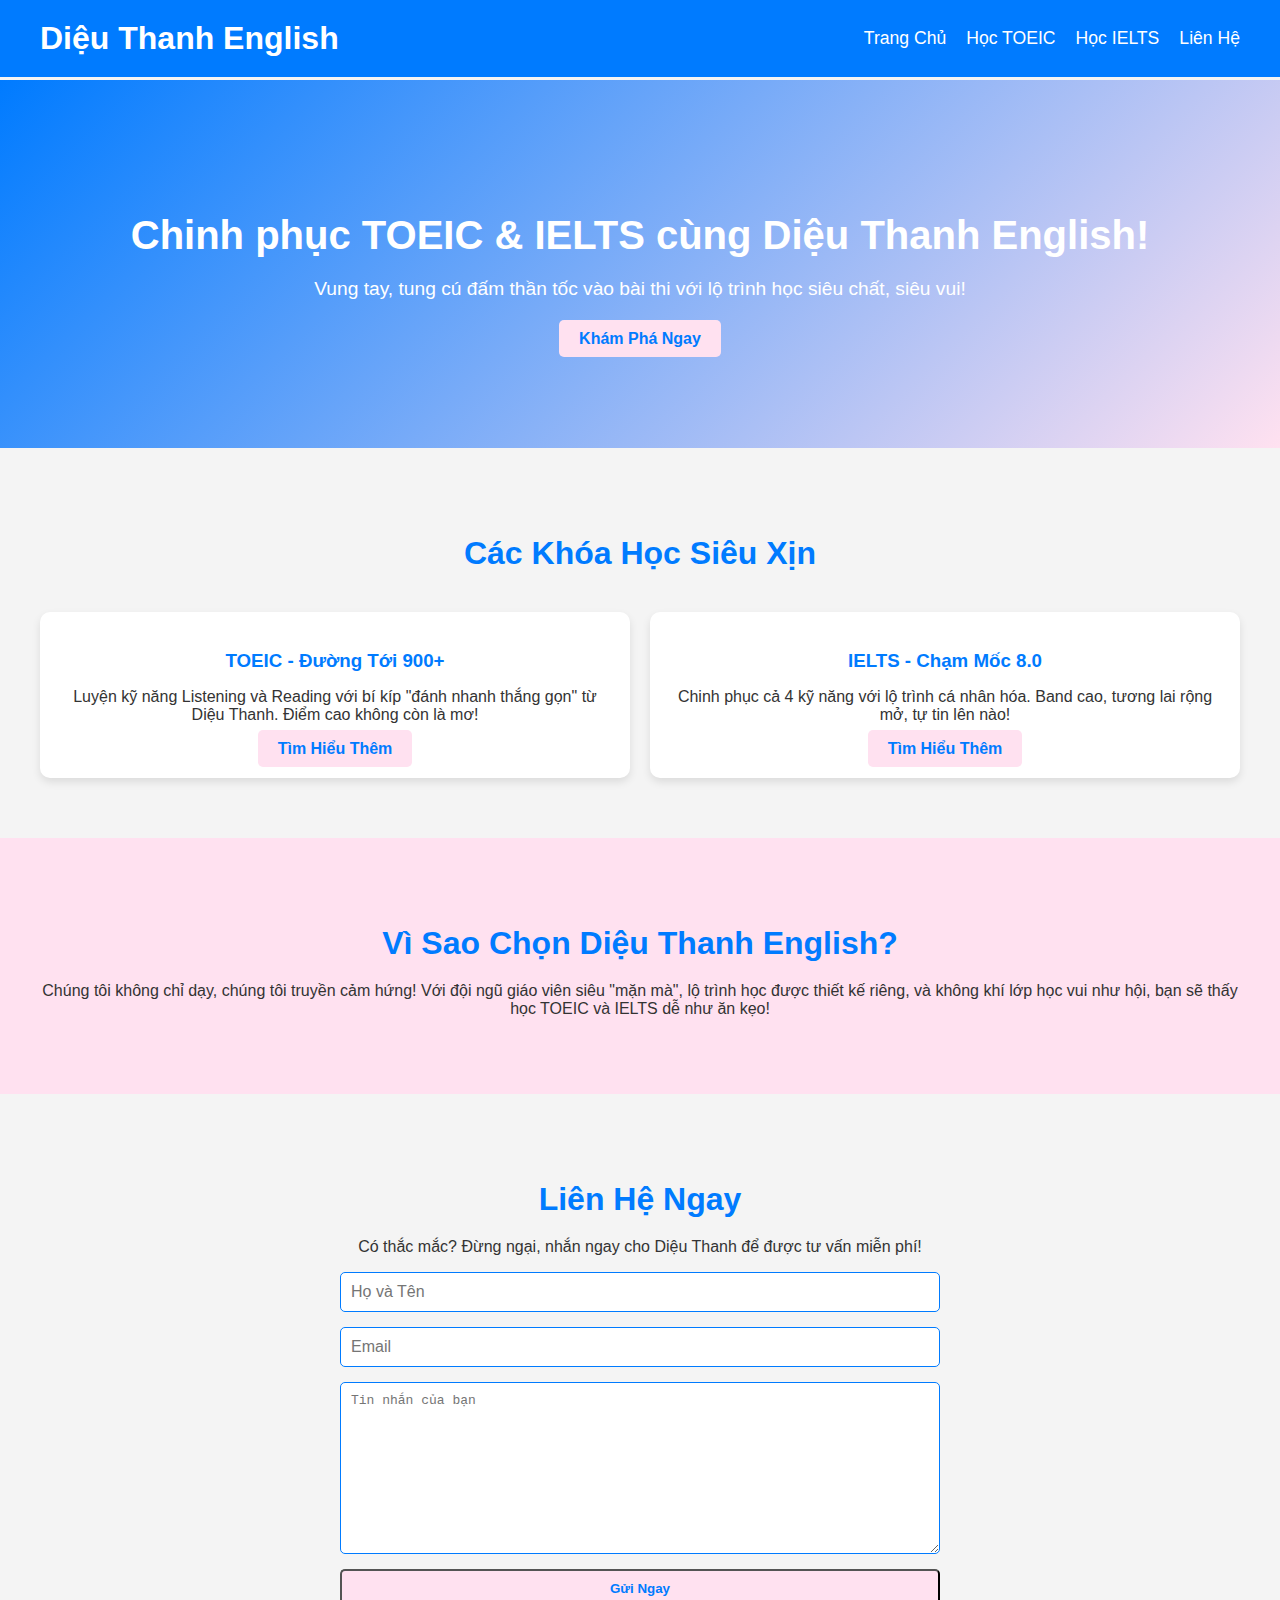
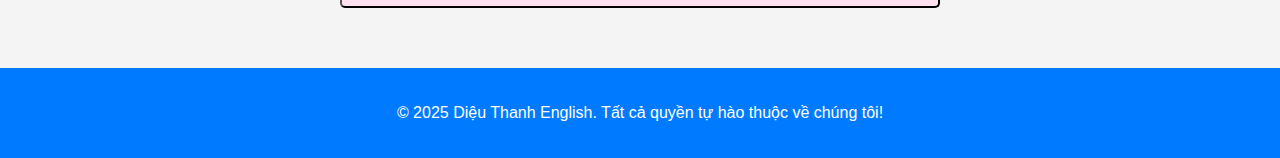
<file: index.html>
<!DOCTYPE html>
<html lang="vi">
  <head>
    <meta charset="UTF-8" />
    <meta name="viewport" content="width=device-width, initial-scale=1.0" />
    <title>Diệu Thanh English - Học TOEIC & IELTS Thật Đỉnh!</title>
    <link rel="stylesheet" href="styles.css" />
  </head>
  <body>
    <header>
      <div class="container">
        <h1 class="logo">Diệu Thanh English</h1>
        <nav>
          <ul>
            <li><a href="index.html">Trang Chủ</a></li>
            <li><a href="toeic.html">Học TOEIC</a></li>
            <li><a href="ielts.html">Học IELTS</a></li>
            <li><a href="#contact">Liên Hệ</a></li>
          </ul>
        </nav>
      </div>
    </header>

    <section class="hero">
      <div class="container">
        <h2>Chinh phục TOEIC & IELTS cùng Diệu Thanh English!</h2>
        <p>
          Vung tay, tung cú đấm thần tốc vào bài thi với lộ trình học siêu chất,
          siêu vui!
        </p>
        <a href="#courses" class="btn">Khám Phá Ngay</a>
      </div>
    </section>

    <section id="courses" class="courses">
      <div class="container">
        <h2>Các Khóa Học Siêu Xịn</h2>
        <div class="course-grid">
          <div class="course-card">
            <h3>TOEIC - Đường Tới 900+</h3>
            <p>
              Luyện kỹ năng Listening và Reading với bí kíp "đánh nhanh thắng
              gọn" từ Diệu Thanh. Điểm cao không còn là mơ!
            </p>
            <a href="toeic.html" class="btn">Tìm Hiểu Thêm</a>
          </div>
          <div class="course-card">
            <h3>IELTS - Chạm Mốc 8.0</h3>
            <p>
              Chinh phục cả 4 kỹ năng với lộ trình cá nhân hóa. Band cao, tương
              lai rộng mở, tự tin lên nào!
            </p>
            <a href="ielts.html" class="btn">Tìm Hiểu Thêm</a>
          </div>
        </div>
      </div>
    </section>

    <section id="about" class="about">
      <div class="container">
        <h2>Vì Sao Chọn Diệu Thanh English?</h2>
        <p>
          Chúng tôi không chỉ dạy, chúng tôi truyền cảm hứng! Với đội ngũ giáo
          viên siêu "mặn mà", lộ trình học được thiết kế riêng, và không khí lớp
          học vui như hội, bạn sẽ thấy học TOEIC và IELTS dễ như ăn kẹo!
        </p>
      </div>
    </section>

    <section id="contact" class="contact">
      <div class="container">
        <h2>Liên Hệ Ngay</h2>
        <p>
          Có thắc mắc? Đừng ngại, nhắn ngay cho Diệu Thanh để được tư vấn miễn
          phí!
        </p>
        <form>
          <input type="text" placeholder="Họ và Tên" required />
          <input type="email" placeholder="Email" required />
          <textarea placeholder="Tin nhắn của bạn" required></textarea>
          <button type="submit" class="btn">Gửi Ngay</button>
        </form>
      </div>
    </section>

    <footer>
      <div class="container">
        <p>
          &copy; 2025 Diệu Thanh English. Tất cả quyền tự hào thuộc về chúng
          tôi!
        </p>
      </div>
    </footer>
  </body>
</html>
</file>
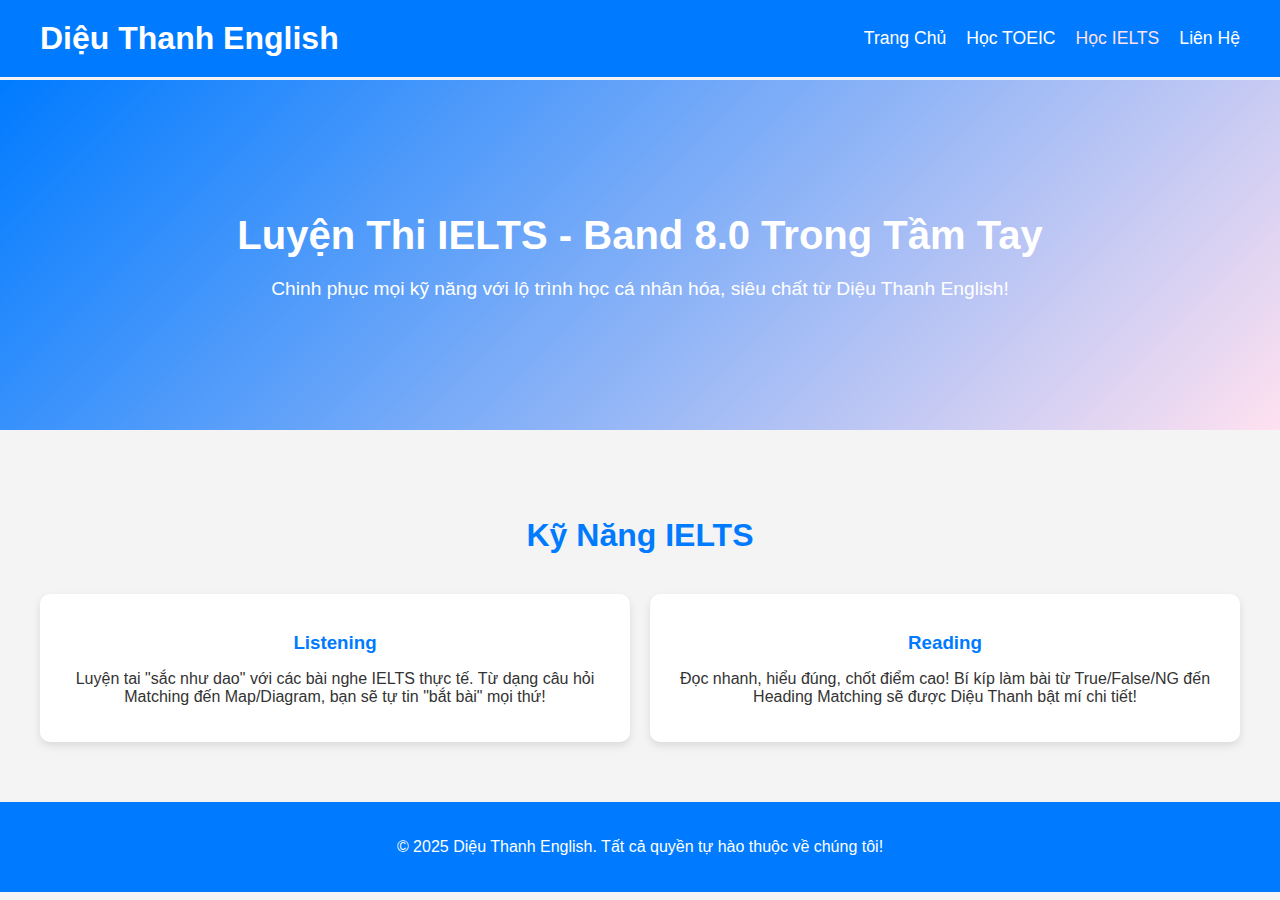
<file: ielts.html>
<!DOCTYPE html>
<html lang="vi">
  <head>
    <meta charset="UTF-8" />
    <meta name="viewport" content="width=device-width, initial-scale=1.0" />
    <title>Khóa Học IELTS - Diệu Thanh English</title>
    <link rel="stylesheet" href="styles.css" />
  </head>
  <body>
    <header>
      <div class="container">
        <h1 class="logo">Diệu Thanh English</h1>
        <nav>
          <ul>
            <li><a href="index.html">Trang Chủ</a></li>
            <li><a href="toeic.html">Học TOEIC</a></li>
            <li><a href="ielts.html" class="active">Học IELTS</a></li>
            <li><a href="index.html#contact">Liên Hệ</a></li>
          </ul>
        </nav>
      </div>
    </header>

    <section class="hero">
      <div class="container">
        <h2>Luyện Thi IELTS - Band 8.0 Trong Tầm Tay</h2>
        <p>
          Chinh phục mọi kỹ năng với lộ trình học cá nhân hóa, siêu chất từ Diệu
          Thanh English!
        </p>
      </div>
    </section>

    <section class="skills">
      <div class="container">
        <h2>Kỹ Năng IELTS</h2>
        <div class="skill-grid">
          <div class="skill-card">
            <h3>Listening</h3>
            <p>
              Luyện tai "sắc như dao" với các bài nghe IELTS thực tế. Từ dạng
              câu hỏi Matching đến Map/Diagram, bạn sẽ tự tin "bắt bài" mọi thứ!
            </p>
          </div>
          <div class="skill-card">
            <h3>Reading</h3>
            <p>
              Đọc nhanh, hiểu đúng, chốt điểm cao! Bí kíp làm bài từ
              True/False/NG đến Heading Matching sẽ được Diệu Thanh bật mí chi
              tiết!
            </p>
          </div>
        </div>
      </div>
    </section>

    <footer>
      <div class="container">
        <p>
          &copy; 2025 Diệu Thanh English. Tất cả quyền tự hào thuộc về chúng
          tôi!
        </p>
      </div>
    </footer>
  </body>
</html>
</file>
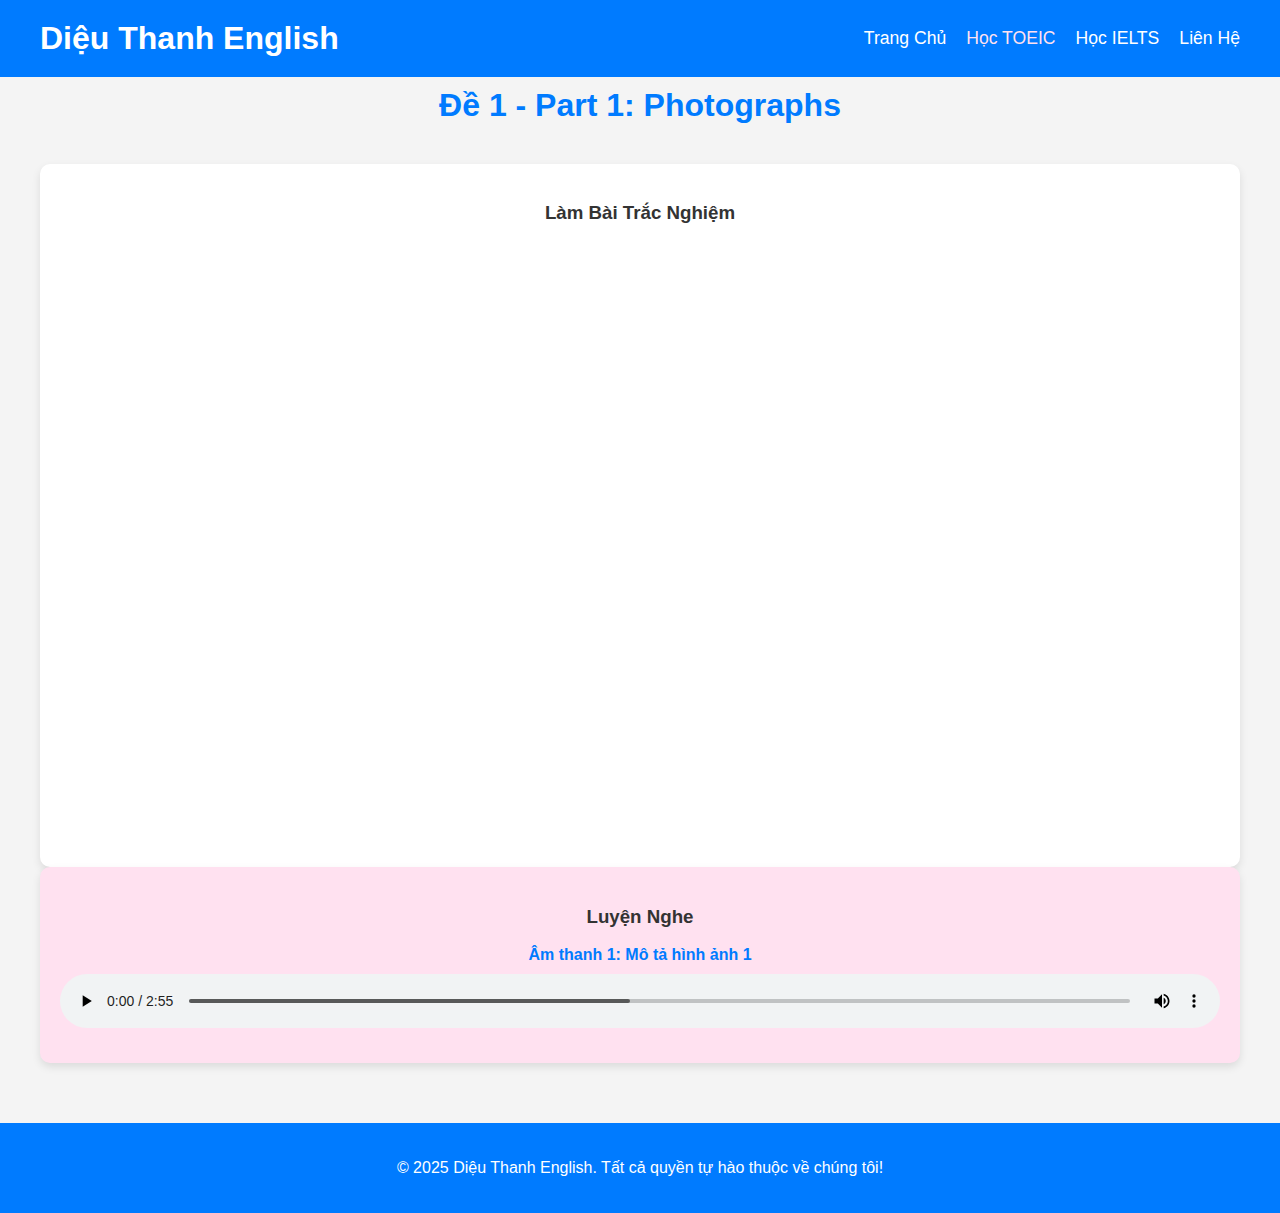
<file: part1_practice1.html>
<!DOCTYPE html>
<html lang="vi">
  <head>
    <meta charset="UTF-8" />
    <meta name="viewport" content="width=device-width, initial-scale=1.0" />
    <title>Đề 1 Part 1: Photographs - Diệu Thanh English</title>
    <link rel="stylesheet" href="styles.css" />
  </head>
  <body>
    <header id="header"></header>

    <section class="practice-container">
      <div class="container">
        <h2>Đề 1 - Part 1: Photographs</h2>
        <div class="listening-practice-layout">
          <div class="form-section">
            <h3>Làm Bài Trắc Nghiệm</h3>
            <iframe src="" frameborder="0" marginheight="0" marginwidth="0"
              >Đang tải...</iframe
            >
          </div>
          <div class="audio-section">
            <h3>Luyện Nghe</h3>
            <ul class="audio-list">
              <li>
                <span>Part 1-1</span>
                <audio controls>
                  <source src="/audio/Test_01-Part1.mp3" type="audio/mpeg" />
                  Trình duyệt của bạn không hỗ trợ phát âm thanh.
                </audio>
              </li>
              <li>
                <span>Âm thanh 2</span>
                <audio controls>
                  <source
                    src="https://example.com/audio/part1_audio2.mp3"
                    type="audio/mpeg"
                  />
                  Trình duyệt của bạn không hỗ trợ phát âm thanh.
                </audio>
              </li>
              <li>
                <span>Âm thanh 3</span>
                <audio controls>
                  <source
                    src="https://example.com/audio/part1_audio3.mp3"
                    type="audio/mpeg"
                  />
                  Trình duyệt của bạn không hỗ trợ phát âm thanh.
                </audio>
              </li>
              <li>
                <span>Âm thanh 4</span>
                <audio controls>
                  <source
                    src="https://example.com/audio/part1_audio4.mp3"
                    type="audio/mpeg"
                  />
                  Trình duyệt của bạn không hỗ trợ phát âm thanh.
                </audio>
              </li>
              <li>
                <span>Âm thanh 5</span>
                <audio controls>
                  <source
                    src="https://example.com/audio/part1_audio5.mp3"
                    type="audio/mpeg"
                  />
                  Trình duyệt của bạn không hỗ trợ phát âm thanh.
                </audio>
              </li>
            </ul>
          </div>
        </div>
      </div>
    </section>

    <footer id="footer"></footer>

    <script src="scripts.js"></script>
  </body>
</html>
</file>
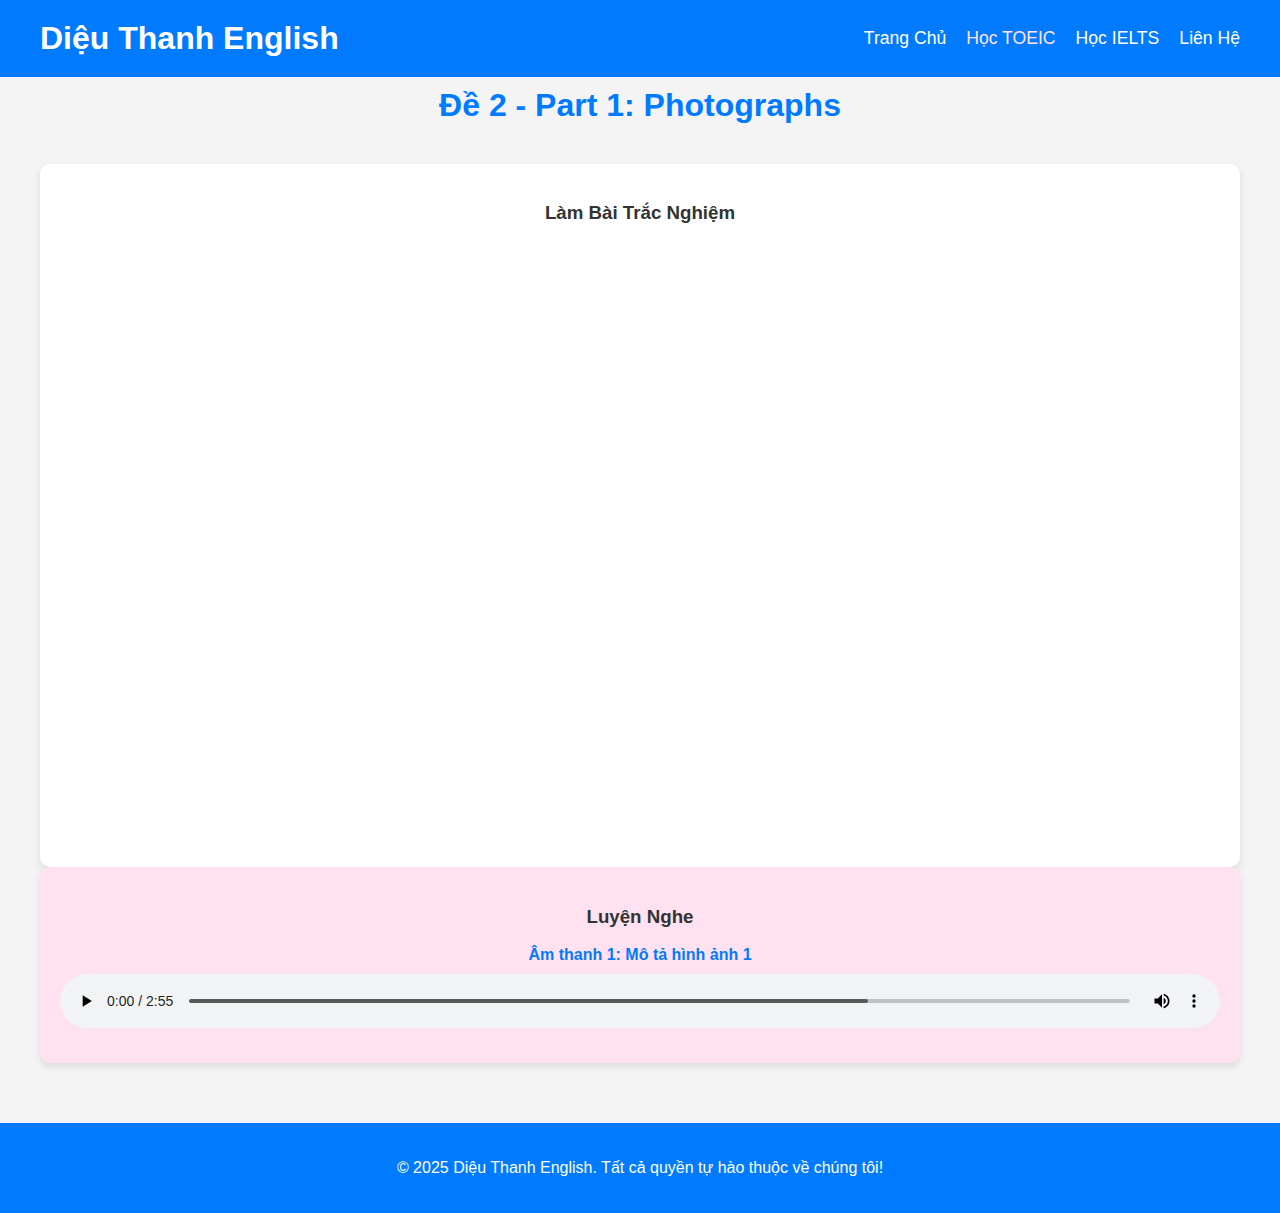
<file: part1_practice2.html>
<!DOCTYPE html>
<html lang="vi">
  <head>
    <meta charset="UTF-8" />
    <meta name="viewport" content="width=device-width, initial-scale=1.0" />
    <title>Đề 1 Part 1: Photographs - Diệu Thanh English</title>
    <link rel="stylesheet" href="styles.css" />
  </head>
  <body>
    <header id="header"></header>

    <section class="practice-container">
      <div class="container">
        <h2>Đề 2 - Part 1: Photographs</h2>
        <div class="listening-practice-layout">
          <div class="form-section">
            <h3>Làm Bài Trắc Nghiệm</h3>
            <iframe src="" frameborder="0" marginheight="0" marginwidth="0"
              >Đang tải...</iframe
            >
          </div>
          <div class="audio-section">
            <h3>Luyện Nghe</h3>
            <ul class="audio-list"></ul>
          </div>
        </div>
      </div>
    </section>

    <footer id="footer"></footer>

    <script src="scripts.js"></script>
  </body>
</html>
</file>
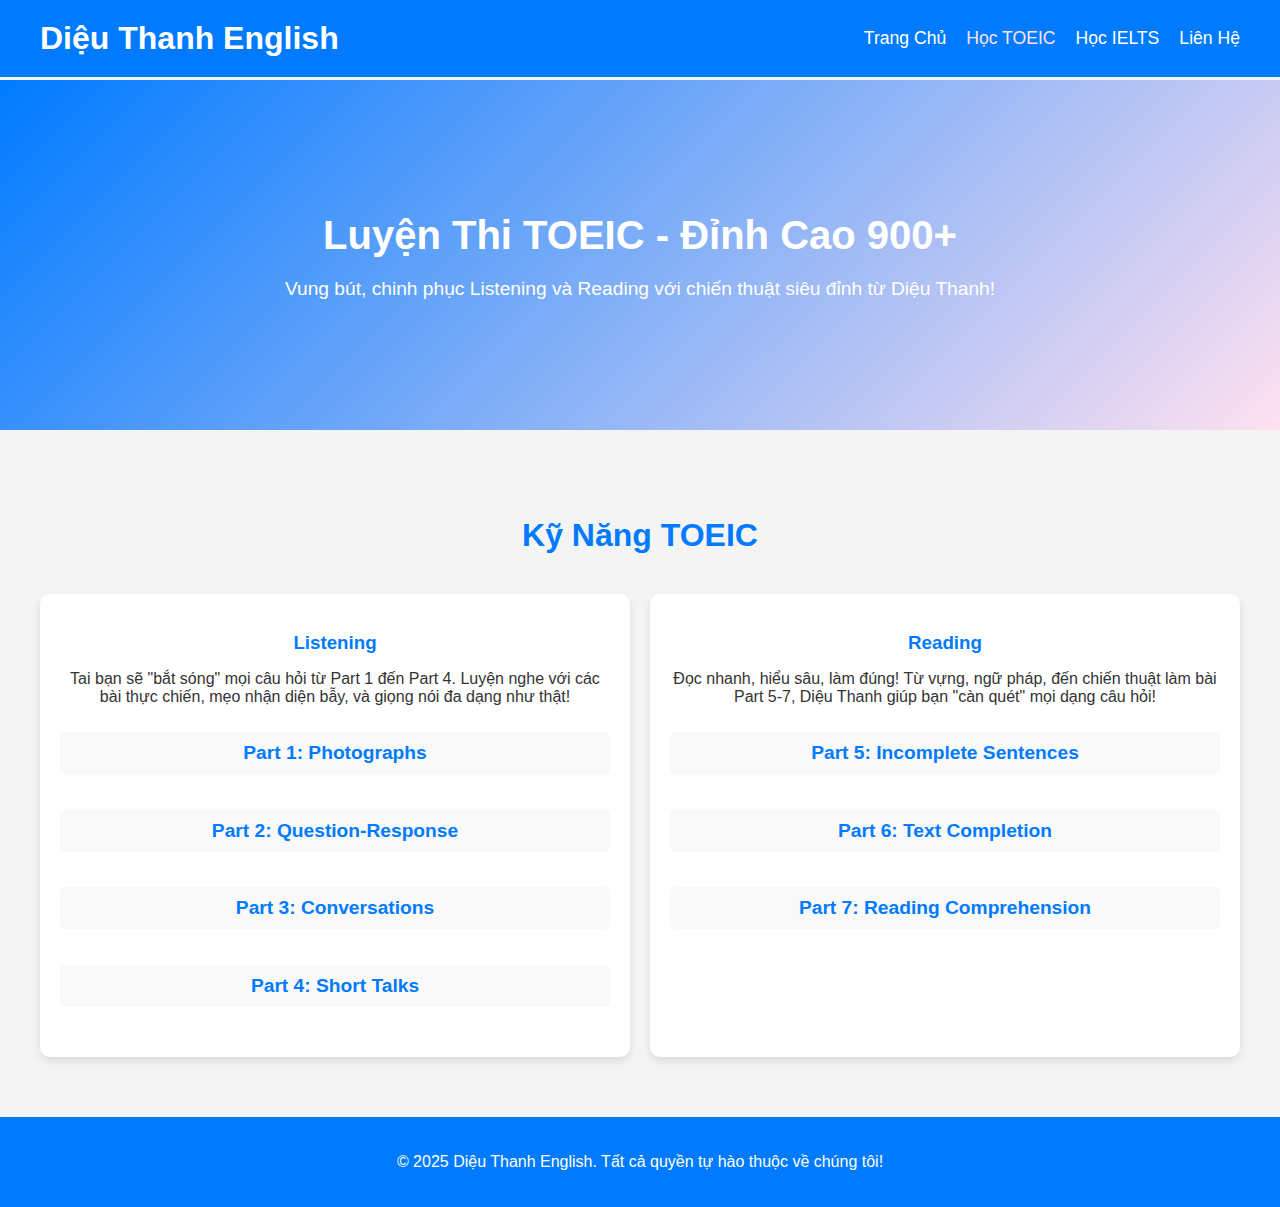
<file: toeic.html>
<!DOCTYPE html>
<html lang="vi">
  <head>
    <meta charset="UTF-8" />
    <meta name="viewport" content="width=device-width, initial-scale=1.0" />
    <title>Khóa Học TOEIC - Diệu Thanh English</title>
    <link rel="stylesheet" href="styles.css" />
  </head>
  <body>
    <header>
      <div class="container">
        <h1 class="logo">Diệu Thanh English</h1>
        <nav>
          <ul>
            <li><a href="index.html">Trang Chủ</a></li>
            <li><a href="toeic.html" class="active">Học TOEIC</a></li>
            <li><a href="ielts.html">Học IELTS</a></li>
            <li><a href="index.html#contact">Liên Hệ</a></li>
          </ul>
        </nav>
      </div>
    </header>

    <section class="hero">
      <div class="container">
        <h2>Luyện Thi TOEIC - Đỉnh Cao 900+</h2>
        <p>
          Vung bút, chinh phục Listening và Reading với chiến thuật siêu đỉnh từ
          Diệu Thanh!
        </p>
      </div>
    </section>

    <section class="skills">
      <div class="container">
        <h2>Kỹ Năng TOEIC</h2>
        <div class="skill-grid">
          <div class="skill-card">
            <h3>Listening</h3>
            <p>
              Tai bạn sẽ "bắt sóng" mọi câu hỏi từ Part 1 đến Part 4. Luyện nghe
              với các bài thực chiến, mẹo nhận diện bẫy, và giọng nói đa dạng
              như thật!
            </p>
            <div class="part-list">
              <div class="part">
                <h4 class="part-toggle">Part 1: Photographs</h4>
                <div class="practice-list">
                  <ul>
                    <li><a href="part1_practice1.html">Đề 1</a></li>
                    <li><a href="#">Đề 2</a></li>
                    <li><a href="#">Đề 3</a></li>
                    <li><a href="#">Đề 4</a></li>
                    <li><a href="#">Đề 5</a></li>
                    <li><a href="#">Đề 6</a></li>
                    <li><a href="#">Đề 7</a></li>
                    <li><a href="#">Đề 8</a></li>
                    <li><a href="#">Đề 9</a></li>
                    <li><a href="#">Đề 10</a></li>
                    <li><a href="#">Đề 11</a></li>
                    <li><a href="#">Đề 12</a></li>
                    <li><a href="#">Đề 13</a></li>
                    <li><a href="#">Đề 14</a></li>
                    <li><a href="#">Đề 15</a></li>
                    <li><a href="#">Đề 16</a></li>
                    <li><a href="#">Đề 17</a></li>
                    <li><a href="#">Đề 18</a></li>
                    <li><a href="#">Đề 19</a></li>
                    <li><a href="#">Đề 20</a></li>
                  </ul>
                </div>
              </div>
              <div class="part">
                <h4 class="part-toggle">Part 2: Question-Response</h4>
                <div class="practice-list">
                  <ul>
                    <li><a href="#">Đề 1</a></li>
                    <li><a href="#">Đề 2</a></li>
                    <li><a href="#">Đề 3</a></li>
                    <li><a href="#">Đề 4</a></li>
                    <li><a href="#">Đề 5</a></li>
                    <li><a href="#">Đề 6</a></li>
                    <li><a href="#">Đề 7</a></li>
                    <li><a href="#">Đề 8</a></li>
                    <li><a href="#">Đề 9</a></li>
                    <li><a href="#">Đề 10</a></li>
                    <li><a href="#">Đề 11</a></li>
                    <li><a href="#">Đề 12</a></li>
                    <li><a href="#">Đề 13</a></li>
                    <li><a href="#">Đề 14</a></li>
                    <li><a href="#">Đề 15</a></li>
                    <li><a href="#">Đề 16</a></li>
                    <li><a href="#">Đề 17</a></li>
                    <li><a href="#">Đề 18</a></li>
                    <li><a href="#">Đề 19</a></li>
                    <li><a href="#">Đề 20</a></li>
                  </ul>
                </div>
              </div>
              <div class="part">
                <h4 class="part-toggle">Part 3: Conversations</h4>
                <div class="practice-list">
                  <ul>
                    <li><a href="#">Đề 1</a></li>
                    <li><a href="#">Đề 2</a></li>
                    <li><a href="#">Đề 3</a></li>
                    <li><a href="#">Đề 4</a></li>
                    <li><a href="#">Đề 5</a></li>
                    <li><a href="#">Đề 6</a></li>
                    <li><a href="#">Đề 7</a></li>
                    <li><a href="#">Đề 8</a></li>
                    <li><a href="#">Đề 9</a></li>
                    <li><a href="#">Đề 10</a></li>
                    <li><a href="#">Đề 11</a></li>
                    <li><a href="#">Đề 12</a></li>
                    <li><a href="#">Đề 13</a></li>
                    <li><a href="#">Đề 14</a></li>
                    <li><a href="#">Đề 15</a></li>
                    <li><a href="#">Đề 16</a></li>
                    <li><a href="#">Đề 17</a></li>
                    <li><a href="#">Đề 18</a></li>
                    <li><a href="#">Đề 19</a></li>
                    <li><a href="#">Đề 20</a></li>
                  </ul>
                </div>
              </div>
              <div class="part">
                <h4 class="part-toggle">Part 4: Short Talks</h4>
                <div class="practice-list">
                  <ul>
                    <li><a href="#">Đề 1</a></li>
                    <li><a href="#">Đề 2</a></li>
                    <li><a href="#">Đề 3</a></li>
                    <li><a href="#">Đề 4</a></li>
                    <li><a href="#">Đề 5</a></li>
                    <li><a href="#">Đề 6</a></li>
                    <li><a href="#">Đề 7</a></li>
                    <li><a href="#">Đề 8</a></li>
                    <li><a href="#">Đề 9</a></li>
                    <li><a href="#">Đề 10</a></li>
                    <li><a href="#">Đề 11</a></li>
                    <li><a href="#">Đề 12</a></li>
                    <li><a href="#">Đề 13</a></li>
                    <li><a href="#">Đề 14</a></li>
                    <li><a href="#">Đề 15</a></li>
                    <li><a href="#">Đề 16</a></li>
                    <li><a href="#">Đề 17</a></li>
                    <li><a href="#">Đề 18</a></li>
                    <li><a href="#">Đề 19</a></li>
                    <li><a href="#">Đề 20</a></li>
                  </ul>
                </div>
              </div>
            </div>
          </div>
          <div class="skill-card">
            <h3>Reading</h3>
            <p>
              Đọc nhanh, hiểu sâu, làm đúng! Từ vựng, ngữ pháp, đến chiến thuật
              làm bài Part 5-7, Diệu Thanh giúp bạn "càn quét" mọi dạng câu hỏi!
            </p>
            <div class="part-list">
              <div class="part">
                <h4 class="part-toggle">Part 5: Incomplete Sentences</h4>
                <div class="practice-list">
                  <ul>
                    <li>
                      <a
                        href="https://docs.google.com/forms/d/e/your-google-form-id/viewform"
                        target="_blank"
                        >Đề 1</a
                      >
                    </li>
                    <li><a href="#">Đề 2</a></li>
                    <li><a href="#">Đề 3</a></li>
                    <li><a href="#">Đề 4</a></li>
                    <li><a href="#">Đề 5</a></li>
                    <li><a href="#">Đề 6</a></li>
                    <li><a href="#">Đề 7</a></li>
                    <li><a href="#">Đề 8</a></li>
                    <li><a href="#">Đề 9</a></li>
                    <li><a href="#">Đề 10</a></li>
                    <li><a href="#">Đề 11</a></li>
                    <li><a href="#">Đề 12</a></li>
                    <li><a href="#">Đề 13</a></li>
                    <li><a href="#">Đề 14</a></li>
                    <li><a href="#">Đề 15</a></li>
                    <li><a href="#">Đề 16</a></li>
                    <li><a href="#">Đề 17</a></li>
                    <li><a href="#">Đề 18</a></li>
                    <li><a href="#">Đề 19</a></li>
                    <li><a href="#">Đề 20</a></li>
                  </ul>
                </div>
              </div>
              <div class="part">
                <h4 class="part-toggle">Part 6: Text Completion</h4>
                <div class="practice-list">
                  <ul>
                    <li><a href="#">Đề 1</a></li>
                    <li><a href="#">Đề 2</a></li>
                    <li><a href="#">Đề 3</a></li>
                    <li><a href="#">Đề 4</a></li>
                    <li><a href="#">Đề 5</a></li>
                    <li><a href="#">Đề 6</a></li>
                    <li><a href="#">Đề 7</a></li>
                    <li><a href="#">Đề 8</a></li>
                    <li><a href="#">Đề 9</a></li>
                    <li><a href="#">Đề 10</a></li>
                    <li><a href="#">Đề 11</a></li>
                    <li><a href="#">Đề 12</a></li>
                    <li><a href="#">Đề 13</a></li>
                    <li><a href="#">Đề 14</a></li>
                    <li><a href="#">Đề 15</a></li>
                    <li><a href="#">Đề 16</a></li>
                    <li><a href="#">Đề 17</a></li>
                    <li><a href="#">Đề 18</a></li>
                    <li><a href="#">Đề 19</a></li>
                    <li><a href="#">Đề 20</a></li>
                  </ul>
                </div>
              </div>
              <div class="part">
                <h4 class="part-toggle">Part 7: Reading Comprehension</h4>
                <div class="practice-list">
                  <ul>
                    <li><a href="#">Đề 1</a></li>
                    <li><a href="#">Đề 2</a></li>
                    <li><a href="#">Đề 3</a></li>
                    <li><a href="#">Đề 4</a></li>
                    <li><a href="#">Đề 5</a></li>
                    <li><a href="#">Đề 6</a></li>
                    <li><a href="#">Đề 7</a></li>
                    <li><a href="#">Đề 8</a></li>
                    <li><a href="#">Đề 9</a></li>
                    <li><a href="#">Đề 10</a></li>
                    <li><a href="#">Đề 11</a></li>
                    <li><a href="#">Đề 12</a></li>
                    <li><a href="#">Đề 13</a></li>
                    <li><a href="#">Đề 14</a></li>
                    <li><a href="#">Đề 15</a></li>
                    <li><a href="#">Đề 16</a></li>
                    <li><a href="#">Đề 17</a></li>
                    <li><a href="#">Đề 18</a></li>
                    <li><a href="#">Đề 19</a></li>
                    <li><a href="#">Đề 20</a></li>
                  </ul>
                </div>
              </div>
            </div>
          </div>
        </div>
      </div>
    </section>

    <footer>
      <div class="container">
        <p>
          &copy; 2025 Diệu Thanh English. Tất cả quyền tự hào thuộc về chúng
          tôi!
        </p>
      </div>
    </footer>

    <script>
      document.querySelectorAll(".part-toggle").forEach((toggle) => {
        toggle.addEventListener("click", () => {
          const practiceList = toggle.nextElementSibling;
          const isActive = practiceList.classList.contains("active");

          document.querySelectorAll(".practice-list").forEach((list) => {
            list.classList.remove("active");
          });

          if (!isActive) {
            practiceList.classList.add("active");
          }
        });
      });

      function playSelectedAudio() {
        const select = document.getElementById("audioSelect");
        const audioPlayer = document.getElementById("audioPlayer");
        const selectedAudio = select.value;

        if (selectedAudio) {
          audioPlayer.src = selectedAudio;
          audioPlayer.play();
        } else {
          audioPlayer.pause();
          audioPlayer.src = "";
        }
      }
    </script>
  </body>
</html>
</file>
<file: styles.css>
body {
  margin: 0;
  font-family: Arial, sans-serif;
  color: #333;
  background-color: #f4f4f4;
}

.container {
  max-width: 1200px;
  margin: 0 auto;
  padding: 0 20px;
}

header {
  background-color: #007bff;
  color: white;
  padding: 20px 0;
  position: fixed;
  width: 100%;
  top: 0;
  z-index: 1000;
}

header .container {
  display: flex;
  justify-content: space-between;
  align-items: center;
}

.logo {
  font-size: 2em;
  font-weight: bold;
  margin: 0;
}

nav ul {
  list-style: none;
  margin: 0;
  padding: 0;
  display: flex;
}

nav ul li {
  margin-left: 20px;
}

nav ul li a {
  color: white;
  text-decoration: none;
  font-size: 1.1em;
}

nav ul li a.active,
nav ul li a:hover {
  color: #ffe1f0;
}

.hero {
  background: linear-gradient(135deg, #007bff, #ffe1f0);
  color: white;
  text-align: center;
  padding: 100px 20px;
  margin-top: 80px;
}

.hero h2 {
  font-size: 2.5em;
  margin-bottom: 20px;
}

.hero p {
  font-size: 1.2em;
  margin-bottom: 30px;
}

.btn {
  background-color: #ffe1f0;
  color: #007bff;
  padding: 10px 20px;
  text-decoration: none;
  border-radius: 5px;
  font-weight: bold;
  transition: background-color 0.3s;
}

.btn:hover {
  background-color: #007bff;
  color: white;
}

.courses,
.skills,
.audio-player,
.practice-container {
  padding: 60px 20px;
  text-align: center;
}

.courses h2,
.skills h2,
.audio-player h2,
.practice-container h2 {
  font-size: 2em;
  margin-bottom: 40px;
  color: #007bff;
}

.course-grid,
.skill-grid {
  display: grid;
  grid-template-columns: repeat(auto-fit, minmax(300px, 1fr));
  gap: 20px;
}

.course-card,
.skill-card {
  background-color: white;
  padding: 20px;
  border-radius: 10px;
  box-shadow: 0 4px 8px rgba(0, 0, 0, 0.1);
  transition: transform 0.3s;
}

.course-card:hover,
.skill-card:hover {
  transform: translateY(-5px);
}

.course-card h3,
.skill-card h3 {
  color: #007bff;
  margin-bottom: 15px;
}

.about {
  background-color: #ffe1f0;
  padding: 60px 20px;
  text-align: center;
}

.about h2 {
  font-size: 2em;
  margin-bottom: 20px;
  color: #007bff;
}

.contact {
  padding: 60px 20px;
  text-align: center;
}

.contact h2 {
  font-size: 2em;
  margin-bottom: 20px;
  color: #007bff;
}

.contact form {
  max-width: 600px;
  margin: 0 auto;
  display: flex;
  flex-direction: column;
  gap: 15px;
}

.contact input,
.contact textarea {
  padding: 10px;
  border: 1px solid #007bff;
  border-radius: 5px;
  font-size: 1em;
}

.contact textarea {
  height: 150px;
}

footer {
  background-color: #007bff;
  color: white;
  text-align: center;
  padding: 20px 0;
}

/* Styles for TOEIC page */
.part-list {
  margin-top: 20px;
}

.part {
  margin-bottom: 20px;
}

.part-toggle {
  color: #007bff;
  margin-bottom: 10px;
  cursor: pointer;
  font-size: 1.2em;
  padding: 10px;
  background-color: #f9f9f9;
  border-radius: 5px;
  transition: background-color 0.3s;
}

.part-toggle:hover {
  background-color: #ffe1f0;
}

.practice-list {
  max-height: 0;
  opacity: 0;
  overflow: hidden;
  background-color: #ffe1f0;
  padding: 0 15px;
  border-radius: 5px;
  box-shadow: 0 2px 4px rgba(0, 0, 0, 0.1);
  transition: max-height 0.3s ease-out, opacity 0.3s ease-out,
    padding 0.3s ease-out;
}

.practice-list.active {
  max-height: 300px;
  opacity: 1;
  padding: 15px;
}

.practice-list ul {
  list-style: none;
  padding: 0;
  display: grid;
  grid-template-columns: repeat(auto-fit, minmax(100px, 1fr));
  gap: 10px;
}

.practice-list ul li a {
  color: #007bff;
  text-decoration: none;
  font-size: 0.9em;
}

.practice-list ul li a:hover {
  text-decoration: underline;
}

/* Styles for audio player section */
.audio-player select {
  width: 100%;
  max-width: 400px;
  padding: 10px;
  border: 1px solid #007bff;
  border-radius: 5px;
  font-size: 1em;
  margin-bottom: 20px;
  background-color: white;
  color: #333;
}

.audio-player audio {
  width: 100%;
  max-width: 400px;
}

/* Styles for practice page layout */
.practice-layout {
  display: flex;
  gap: 20px;
  margin-top: 20px;
}

.form-section {
  flex: 2;
  background-color: white;
  padding: 20px;
  border-radius: 10px;
  box-shadow: 0 4px 8px rgba(0, 0, 0, 0.1);
}

.form-section iframe {
  width: 100%;
  height: 600px;
  border: none;
}

.audio-section {
  flex: 1;
  background-color: #ffe1f0;
  padding: 20px;
  border-radius: 10px;
  box-shadow: 0 4px 8px rgba(0, 0, 0, 0.1);
}

.audio-list {
  list-style: none;
  padding: 0;
  margin: 0;
}

.audio-list li {
  margin-bottom: 15px;
  display: flex;
  flex-direction: column;
  gap: 10px;
}

.audio-list li span {
  font-size: 1em;
  color: #007bff;
  font-weight: bold;
}

.audio-list li audio {
  width: 100%;
}

/* Media queries for mobile devices */
@media (max-width: 768px) {
  .container {
    padding: 0 10px;
  }

  .hero h2 {
    font-size: 2em;
  }

  .hero p {
    font-size: 1em;
  }

  .skill-grid {
    grid-template-columns: 1fr;
  }

  .part-toggle {
    font-size: 1.1em;
    padding: 8px;
  }

  .practice-list ul {
    grid-template-columns: repeat(auto-fit, minmax(80px, 1fr));
    gap: 8px;
  }

  .practice-list ul li a {
    font-size: 0.8em;
  }

  .practice-list.active {
    max-height: 500px;
  }

  .audio-player select,
  .audio-player audio {
    max-width: 100%;
  }

  .practice-layout {
    flex-direction: column;
  }

  .form-section,
  .audio-section {
    flex: none;
    width: 100%;
  }

  .form-section iframe {
    height: 400px;
  }
}

@media (max-width: 480px) {
  .logo {
    font-size: 1.5em;
  }

  nav ul li {
    margin-left: 10px;
  }

  nav ul li a {
    font-size: 0.9em;
  }

  .hero {
    padding: 80px 10px;
  }

  .courses h2,
  .skills h2,
  .audio-player h2,
  .practice-container h2 {
    font-size: 1.5em;
  }
}
</file>
